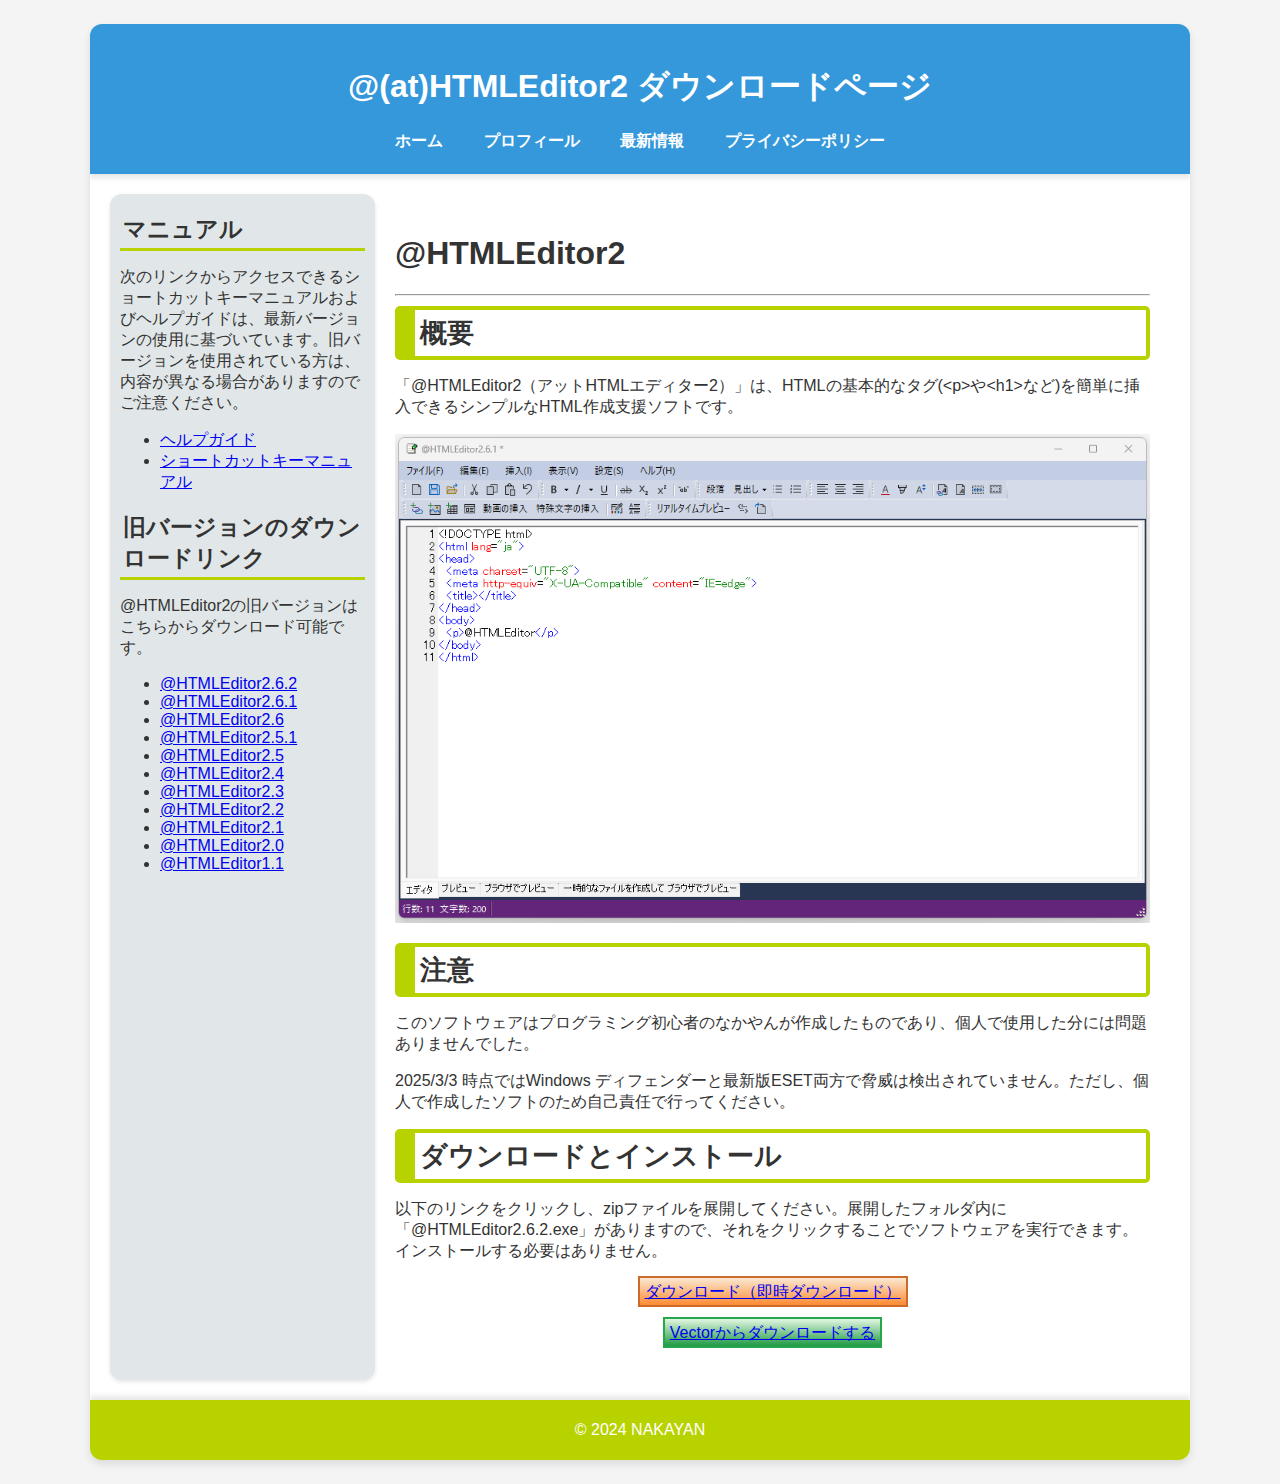
<file: HTMLEditor/index.html>
﻿<!DOCTYPE html>
<html lang="ja">
<head>
  <meta charset="UTF-8">
  <meta name="viewport" content="width=device-width, initial-scale=1.0">
  <meta http-equiv="X-UA-Compatible" content="IE=edge">
  <title>@(at)HTMLEditor ダウンロードページ</title>
  <style>
    /*全体的なスタイル設定 */
    body {
    color: #333333; /* テキストの色をダークグレーに設定 */
    margin: 0; /* ページ全体の余白を削除 */
    background-color: #f4f4f4; /* 背景色をライトグレーに設定 */
    font-family: Arial, Helvetica, sans-serif; /*フォントの設定*/
    }

    /* ヘッダーのスタイル設定 */
    header {
    background-color: #3498db; /* ヘッダーの背景色を青に設定 */
    padding: 20px 0; /* ヘッダーの内側の余白を20ピクセルに設定 */
    text-align: center; /* ヘッダー内のテキストを中央揃えに設定 */
    color: #ffffff; /* ヘッダー内のテキスト色を白に設定 */
    box-shadow: 0 4px 6px rgba(0, 0, 0, 0.1); /* ヘッダーに影を追加 */
    }

    header nav ul {
    list-style: none; /* リストスタイルを削除 */
    padding: 0; /* パディングを削除 */
    margin: 2px 5px; /* 外側の余白を2ピクセル上下、5ピクセル左右に設定 */
    }

    header nav ul li {
    display: inline; /* リストアイテムをインラインで表示 */
    margin: 0 18px; /* 左右の外側の余白を18ピクセルに設定 */
    }

    header a {
    color: #ffffff; /* テキストの色を白に設定 */
    text-decoration:none; /* テキストの下線を削除 */
    font-weight: bold; /* テキストを太字に設定 */
    }

    /*コンテナのスタイル設定*/
    .container {
    max-width: 1100px; /* 最大幅を1100ピクセルに設定 */
    margin: 24px auto; /* 左右の外側の余白を自動設定し、中央に配置 */
    background-color:#ffffff; /* 背景色を白に設定 */
    border-radius: 12px; /* 角を丸く設定 */
    overflow: hidden; /* コンテンツがコンテナからはみ出さないように設定 */
    box-shadow: 0 4px 8px rgba(0, 0, 0, 0.1); /* コンテナに影を追加 */
    }

    /* メインコンテンツエリアのスタイル設定 */
    main {
    padding: 20px; /* 内側の余白を20ピクセルに設定 */
    box-sizing: border-box; /* ボックスサイズを含める設定 */
    width: 75%; /* 幅を75%に設定 */
    }

    /*contentsエリアのスタイル設定*/
    .content {
    display: flex; /* フレックスボックスレイアウトを設定 */
    flex-wrap: wrap; /* コンテンツが折り返されるように設定 */
    padding: 20px; /* 内側の余白を20ピクセルに設定 */
    }

    /*サイドバースタイルの設定*/
    .sidebar {
    width: 25%; /* 幅を25%に設定 */
    background-color: #e1e7e8; /* 背景色を薄い灰色に設定 */
    padding: 10px; /* 内側の余白を10ピクセルに設定 */
    border-radius: 12px; /* 角を丸く設定 */
    box-sizing: border-box; /* ボックスサイズを含める設定 */
    box-shadow: 0 2px 4px rgba(0, 0, 0, 0.1); /* サイドバーに影を追加 */
    }

    /* フッターのスタイル設定 */
    footer {
    background-color: #b8d200; /* フッターの背景色を黄緑に設定 */
    color: #ffffff;
    padding: 5px; /* フッターの内側の余白を5ピクセルに設定 */
    text-align: center; /* フッター内のテキストを中央揃えに設定 */
    box-shadow: 0 -4px 6px rgba(0, 0, 0, 0.1); /* フッターに影を追加 */
    }

    
    /* 見出し要素のスタイル設定 */
    h2,h3,h4 {
    margin: 0;
    padding: 10px;
    color: #333333; /* テキストの色を統一 */
    }

    h2 {
    font-size: 27px; /* フォントサイズを27ピクセルに設定 */
    padding: 5px; /* 内側の余白を5ピクセルに設定 */
    border: 4px solid #b8d200; /* 周囲に2ピクセルの黄緑の実線ボーダーを設定 */
    border-left: 20px solid #b8d200; /* 左側に20ピクセルの黄緑の実線ボーダーを追加 */
    margin : 10px 0; /* 上下の外側の余白を10ピクセルに設定 */
    border-radius: 5px; /* 角を丸く設定 */
    }
    h3 {
    font-size: 23px; /* フォントサイズを23ピクセルに設定 */
    padding: 3px; /* 内側の余白を3ピクセルに設定 */
    border-bottom: 3px solid #b8d200; /* 下に3ピクセルの黄緑の実線ボーダーを設定 */
    margin : 7px 0; /* 上下の外側の余白を7ピクセルに設定 */
    }

    h4 {
    font-size: 18px; /*フォントサイズを18ピクセルに設定 */
    padding: 2px; /* 内側の余白を2ピクセルに設定 */
    border-bottom: 2px solid #b8d200; /* 下に2ピクセルの黄緑の実線ボーダーを設定 */
    margin : 7px 0; /* 上下の外側の余白を7ピクセルに設定 */
    }

    .download-button {
    background: linear-gradient(to top, #ff8c33, #f9e8d2);
    border: 2px solid #cc6a29;
    padding: 5px;
    }

    .download-vector-button {
    background: linear-gradient(to top, #1e9a43, #e2f7e2);
    border: 2px solid #28a64d;
    padding: 5px;
    }

    a {
      transition: 0.3s;
    }

    a:hover {
      filter: brightness(1.1);
    }

    @media (max-width: 768px) {
      .content {
      flex-direction: column;
      }
      .sidebar {
      width: 100%;
      order: 2; /* サイドバーを2番目に表示 */
      }

      main {
      width: 100%;
      padding: 5px;
      order: 1; /* メインコンテンツを1番目に表示 */
      }
    }
  </style>
</head>
<body>
  <div class="container">
    <header>
      <h1>@(at)HTMLEditor2 ダウンロードページ</h1>
      <nav>
        <ul>
          <li><a href="/index.html">ホーム</a></li>
          <li><a href="/profile.html">プロフィール</a></li>
          <li><a href="/information.html">最新情報</a></li>
          <li><a href="/privacy-policy.html">プライバシーポリシー</a></li>
        </ul>
      </nav>
    </header>
    <div class="content">
      <div class="sidebar">
        <h3>マニュアル</h3>
        <p>次のリンクからアクセスできるショートカットキーマニュアルおよびヘルプガイドは、最新バージョンの使用に基づいています。旧バージョンを使用されている方は、内容が異なる場合がありますのでご注意ください。</p>
        <ul>
          <li><a href="Help_Guide.html">ヘルプガイド</a></li>
          <li><a href="Shortcut_Key.html">ショートカットキーマニュアル</a></li>
        </ul>
        <h3>旧バージョンのダウンロードリンク</h3>
        <p>@HTMLEditor2の旧バージョンはこちらからダウンロード可能です。</p>
        <ul>
          <li><a href="/soft/files/HTMLEditor/@HTMLEditor2.6.1.zip">@HTMLEditor2.6.2</a></li>
          <li><a href="/soft/files/HTMLEditor/@HTMLEditor2.6.1.zip">@HTMLEditor2.6.1</a></li>
          <li><a href="/soft/files/HTMLEditor/@HTMLEditor2.6.zip">@HTMLEditor2.6</a></li>
          <li><a href="/soft/files/HTMLEditor/@HTMLEditor2.5.1.zip">@HTMLEditor2.5.1</a></li>
          <li><a href="/soft/files/HTMLEditor/@HTMLEditor2.5.zip">@HTMLEditor2.5</a></li>
          <li><a href="/soft/files/HTMLEditor/@HTMLEditor2.4.zip">@HTMLEditor2.4</a></li>
          <li><a href="/soft/files/HTMLEditor/@HTMLEditor2.3.zip">@HTMLEditor2.3</a></li>
          <li><a href="/soft/files/HTMLEditor/@HTMLEditor2.2.zip">@HTMLEditor2.2</a></li>
          <li><a href="/soft/files/HTMLEditor/@HTMLEditor2.1.zip">@HTMLEditor2.1</a></li>
          <li><a href="/soft/files/HTMLEditor/@HTMLEditor2.0.zip">@HTMLEditor2.0</a></li>
          <li><a href="/soft/files/HTMLEditor/@HTMLEditor1.1.zip">@HTMLEditor1.1</a></li>
        </ul>
      </div>
      <main>
        <h1>@HTMLEditor2</h1>
        <hr>
        <h2>概要</h2>
        <p>「@HTMLEditor2（アットHTMLエディター2）」は、HTMLの基本的なタグ(&lt;p&gt;や&lt;h1&gt;など)を簡単に挿入できるシンプルなHTML作成支援ソフトです。</p>
        <p><img src="@HTMLEditor2.png" alt="@HTMLEditor2" width="100%"></p>
        <h2>注意</h2>
        <p>このソフトウェアはプログラミング初心者のなかやんが作成したものであり、個人で使用した分には問題ありませんでした。</p>
        <p>2025/3/3 時点ではWindows ディフェンダーと最新版ESET両方で脅威は検出されていません。ただし、個人で作成したソフトのため自己責任で行ってください。</p>
        <h2>ダウンロードとインストール</h2>
        <p>以下のリンクをクリックし、zipファイルを展開してください。展開したフォルダ内に「@HTMLEditor2.6.2.exe」がありますので、それをクリックすることでソフトウェアを実行できます。インストールする必要はありません。</p>
        <p style="margin-top: 20px; text-align: center;"><a href="/soft/HTMLEditor2_download.html" class="download-button">ダウンロード（即時ダウンロード）</a></p>
        <p style="margin-top: 20px; text-align: center;"><a href="https://www.vector.co.jp/soft/winnt/net/se526939.html" class="download-vector-button">Vectorからダウンロードする</a></p>
      </main>
    </div>
    <footer>
      <p>&copy; 2024 NAKAYAN</p>
    </footer>
  </div>
</body>
</html>
</file>
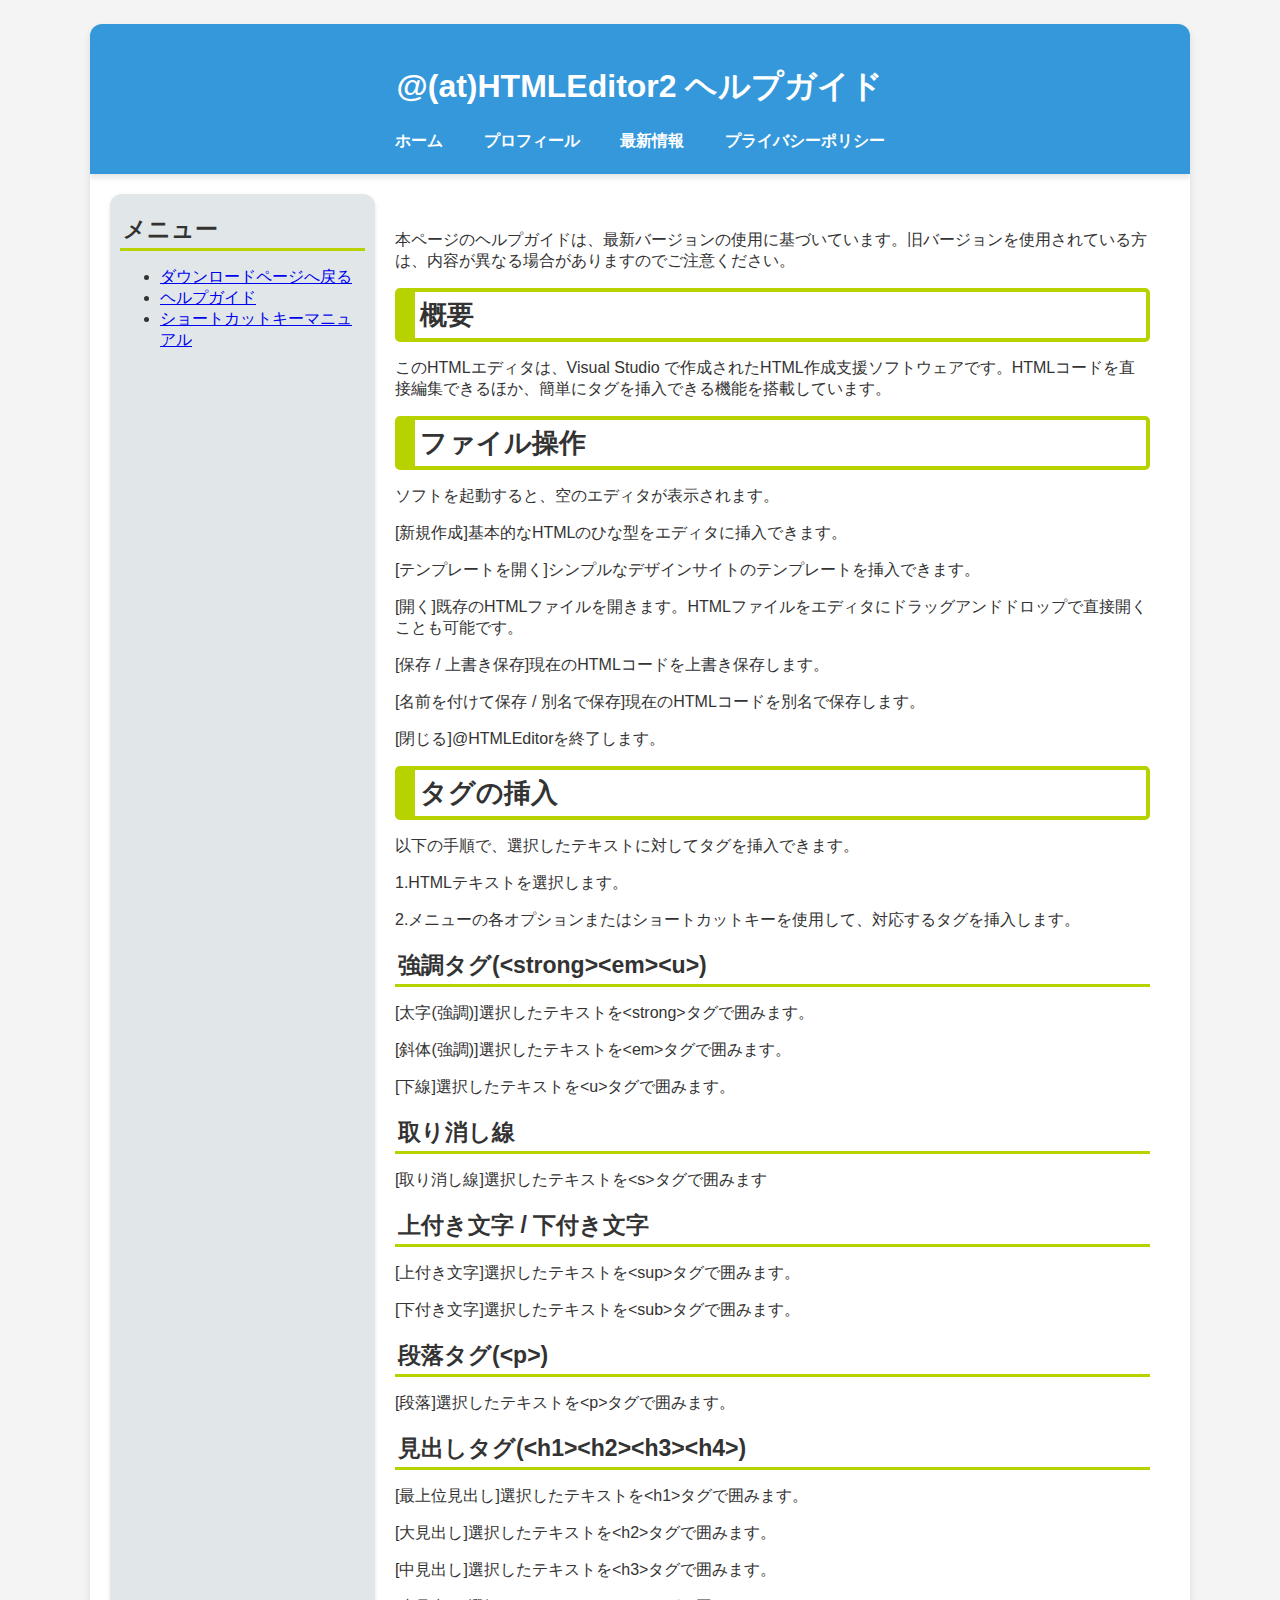
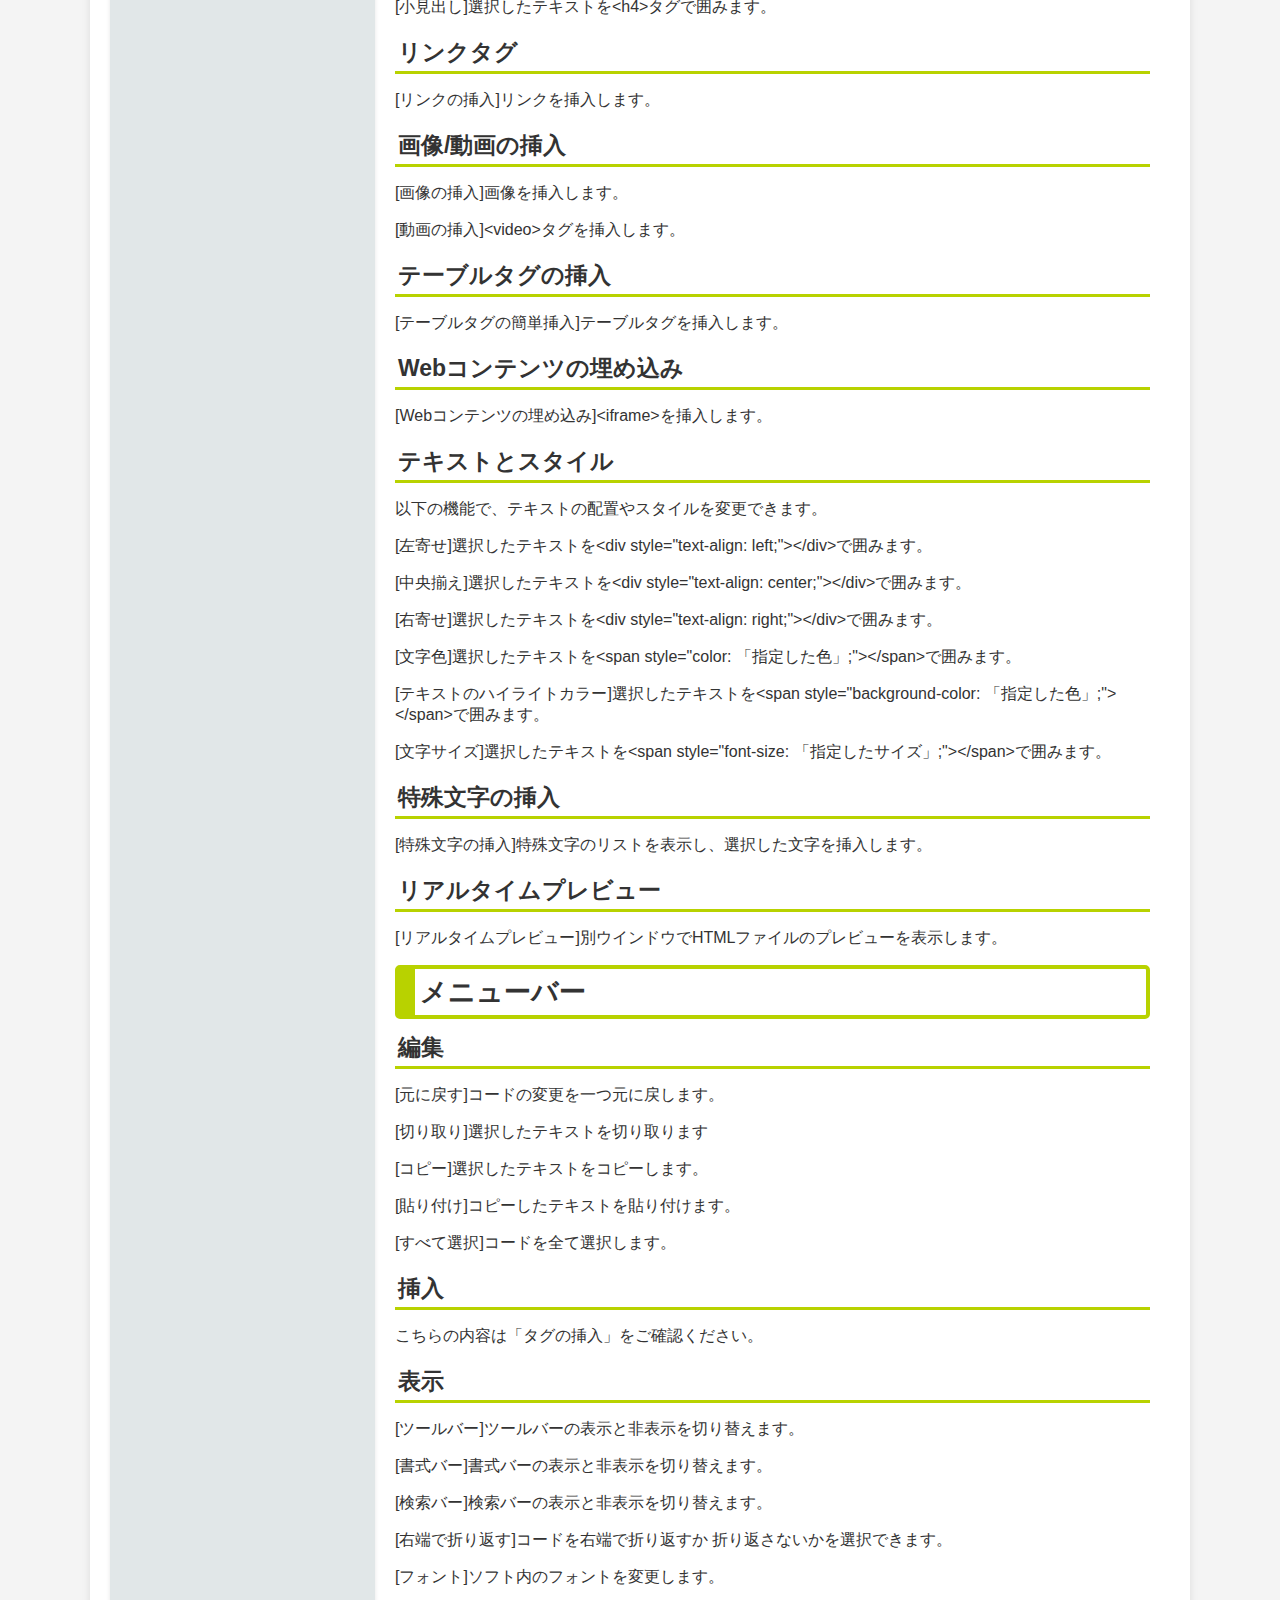
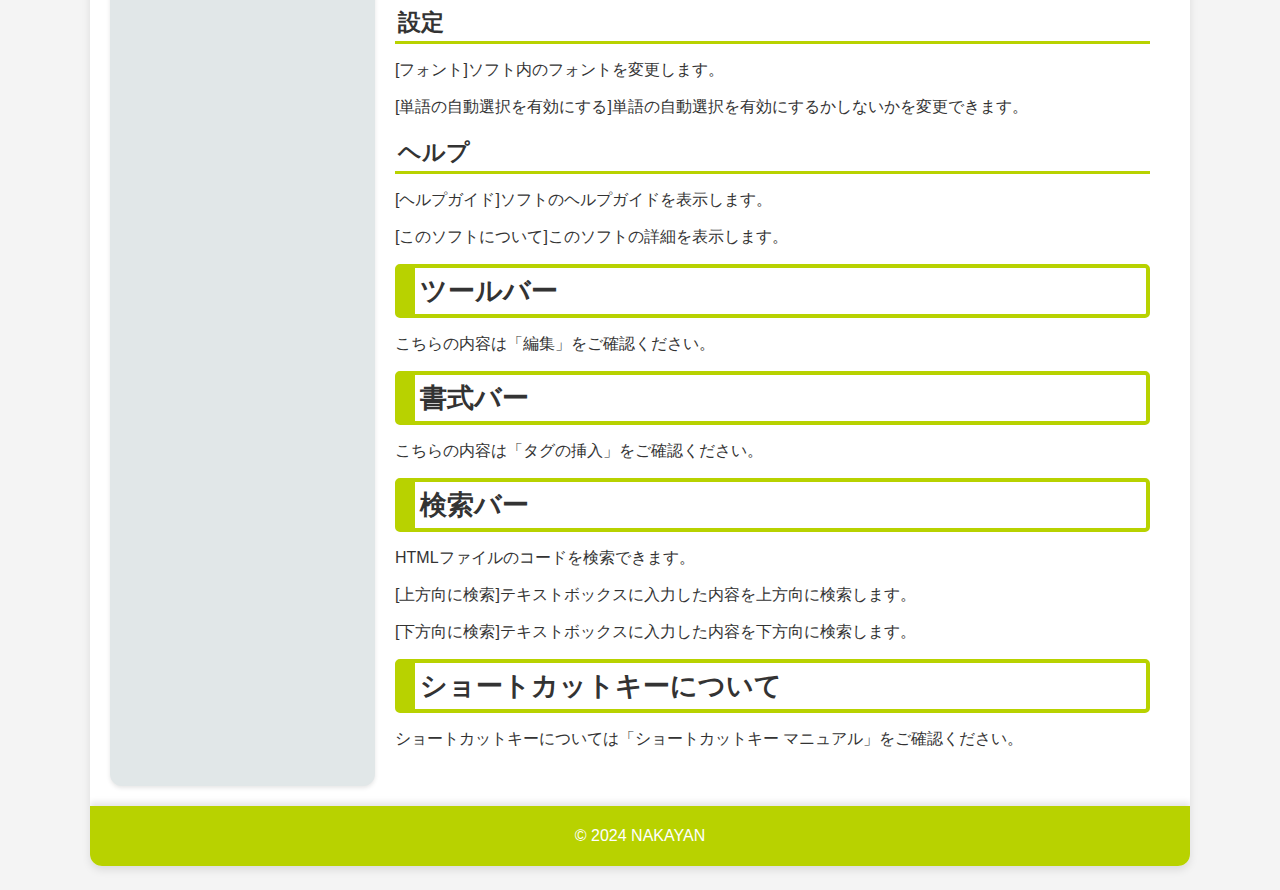
<file: HTMLEditor/Help_Guide.html>
﻿<!DOCTYPE html>
<html lang="ja">
<head>
  <meta charset="UTF-8">
  <meta http-equiv="X-UA-Compatible" content="IE=edge">
  <title>@(at)HTMLEditor2 ヘルプガイド</title>
  <style>
    /*全体的なスタイル設定 */
    body {
    color: #333333; /* テキストの色をダークグレーに設定 */
    margin: 0; /* ページ全体の余白を削除 */
    background-color: #f4f4f4; /* 背景色をライトグレーに設定 */
    font-family: Arial, Helvetica, sans-serif; /*フォントの設定*/
    }

    /* ヘッダーのスタイル設定 */
    header {
    background-color: #3498db; /* ヘッダーの背景色を青に設定 */
    padding: 20px 0; /* ヘッダーの内側の余白を20ピクセルに設定 */
    text-align: center; /* ヘッダー内のテキストを中央揃えに設定 */
    color: #ffffff; /* ヘッダー内のテキスト色を白に設定 */
    box-shadow: 0 4px 6px rgba(0, 0, 0, 0.1); /* ヘッダーに影を追加 */
    }

    header nav ul {
    list-style: none; /* リストスタイルを削除 */
    padding: 0; /* パディングを削除 */
    margin: 2px 5px; /* 外側の余白を2ピクセル上下、5ピクセル左右に設定 */
    }

    header nav ul li {
    display: inline; /* リストアイテムをインラインで表示 */
    margin: 0 18px; /* 左右の外側の余白を18ピクセルに設定 */
    }

    header a {
    color: #ffffff; /* テキストの色を白に設定 */
    text-decoration:none; /* テキストの下線を削除 */
    font-weight: bold; /* テキストを太字に設定 */
    }

    /*コンテナのスタイル設定*/
    .container {
    max-width: 1100px; /* 最大幅を1100ピクセルに設定 */
    margin: 24px auto; /* 左右の外側の余白を自動設定し、中央に配置 */
    background-color:#ffffff; /* 背景色を白に設定 */
    border-radius: 12px; /* 角を丸く設定 */
    overflow: hidden; /* コンテンツがコンテナからはみ出さないように設定 */
    box-shadow: 0 4px 8px rgba(0, 0, 0, 0.1); /* コンテナに影を追加 */
    }

    /* メインコンテンツエリアのスタイル設定 */
    main {
    padding: 20px; /* 内側の余白を20ピクセルに設定 */
    box-sizing: border-box; /* ボックスサイズを含める設定 */
    width: 75%; /* 幅を75%に設定 */
    }

    /*contentsエリアのスタイル設定*/
    .content {
    display: flex; /* フレックスボックスレイアウトを設定 */
    flex-wrap: wrap; /* コンテンツが折り返されるように設定 */
    padding: 20px; /* 内側の余白を20ピクセルに設定 */
    }

    /*サイドバースタイルの設定*/
    .sidebar {
    width: 25%; /* 幅を25%に設定 */
    background-color: #e1e7e8; /* 背景色を薄い灰色に設定 */
    padding: 10px; /* 内側の余白を10ピクセルに設定 */
    border-radius: 12px; /* 角を丸く設定 */
    box-sizing: border-box; /* ボックスサイズを含める設定 */
    box-shadow: 0 2px 4px rgba(0, 0, 0, 0.1); /* サイドバーに影を追加 */
    }

    /* フッターのスタイル設定 */
    footer {
    background-color: #b8d200; /* フッターの背景色を黄緑に設定 */
    color: #ffffff;
    padding: 5px; /* フッターの内側の余白を5ピクセルに設定 */
    text-align: center; /* フッター内のテキストを中央揃えに設定 */
    box-shadow: 0 -4px 6px rgba(0, 0, 0, 0.1); /* フッターに影を追加 */
    }

    
    /* 見出し要素のスタイル設定 */
    h2,h3,h4 {
    margin: 0;
    padding: 10px;
    color: #333333; /* テキストの色を統一 */
    }

    h2 {
    font-size: 27px; /* フォントサイズを27ピクセルに設定 */
    padding: 5px; /* 内側の余白を5ピクセルに設定 */
    border: 4px solid #b8d200; /* 周囲に2ピクセルの黄緑の実線ボーダーを設定 */
    border-left: 20px solid #b8d200; /* 左側に20ピクセルの黄緑の実線ボーダーを追加 */
    margin : 10px 0; /* 上下の外側の余白を10ピクセルに設定 */
    border-radius: 5px; /* 角を丸く設定 */
    }
    h3 {
    font-size: 23px; /* フォントサイズを23ピクセルに設定 */
    padding: 3px; /* 内側の余白を3ピクセルに設定 */
    border-bottom: 3px solid #b8d200; /* 下に3ピクセルの黄緑の実線ボーダーを設定 */
    margin : 7px 0; /* 上下の外側の余白を7ピクセルに設定 */
    }

    h4 {
    font-size: 18px; /*フォントサイズを18ピクセルに設定 */
    padding: 2px; /* 内側の余白を2ピクセルに設定 */
    border-bottom: 2px solid #b8d200; /* 下に2ピクセルの黄緑の実線ボーダーを設定 */
    margin : 7px 0; /* 上下の外側の余白を7ピクセルに設定 */
    }

    .download-button {
    background: linear-gradient(to top, #ff8c33, #f9e8d2);
    border: 2px solid #cc6a29;
    color: ffffff;
    }

    .download-vector-button {
    background: linear-gradient(to top, #1e9a43, #e2f7e2);
    border: 2px solid #28a64d;
    }

    table {
    width: 100%;
    font-size: 18px;
    border-collapse: collapse;
    }

    th, td {
    padding: 5px;
    border-bottom: 1px solid #eeeeee;
    }

    th {
    background-color: #3498db;
    color: #ffffff;
    }

    tbody tr:hover {
    background-color: #eeeeee;
    }

    @media (max-width: 768px) {
      .content {
      flex-direction: column;
      }
      .sidebar {
      width: 100%;
      order: 2; /* サイドバーを2番目に表示 */
      }

      main {
      width: 100%;
      padding: 5px;
      order: 1; /* メインコンテンツを1番目に表示 */
      }
    }
  </style>
</head>
<body>
  <div class="container">
    <header>
      <h1>@(at)HTMLEditor2 ヘルプガイド</h1>
      <nav>
        <ul>
          <li><a href="/index.html">ホーム</a></li>
          <li><a href="/profile.html">プロフィール</a></li>
          <li><a href="/information.html">最新情報</a></li>
          <li><a href="/privacy-policy.html">プライバシーポリシー</a></li>
        </ul>
      </nav>
    </header>
    <div class="content">
      <div class="sidebar">
        <h3>メニュー</h3>
        <ul>
          <li><a href="index.html">ダウンロードページへ戻る</a></li>
          <li><a href="Help_Guide.html">ヘルプガイド</a></li>
          <li><a href="Shortcut_Key.html">ショートカットキーマニュアル</a></li>
        </ul>
      </div>
      <main>
        <p>本ページのヘルプガイドは、最新バージョンの使用に基づいています。旧バージョンを使用されている方は、内容が異なる場合がありますのでご注意ください。</p>
        <h2>概要</h2>
        <p>このHTMLエディタは、Visual Studio で作成されたHTML作成支援ソフトウェアです。HTMLコードを直接編集できるほか、簡単にタグを挿入できる機能を搭載しています。</p>
        <h2>ファイル操作</h2>
        <p>ソフトを起動すると、空のエディタが表示されます。</p>
        <p>[新規作成]基本的なHTMLのひな型をエディタに挿入できます。</p>
        <p>[テンプレートを開く]シンプルなデザインサイトのテンプレートを挿入できます。</p>
        <p>[開く]既存のHTMLファイルを開きます。HTMLファイルをエディタにドラッグアンドドロップで直接開くことも可能です。</p>
        <p>[保存 / 上書き保存]現在のHTMLコードを上書き保存します。</p>
        <p>[名前を付けて保存 / 別名で保存]現在のHTMLコードを別名で保存します。</p>
        <p>[閉じる]@HTMLEditorを終了します。</p>
        <h2>タグの挿入</h2>
        <p>以下の手順で、選択したテキストに対してタグを挿入できます。</p>
        <p>1.HTMLテキストを選択します。</p>
        <p>2.メニューの各オプションまたはショートカットキーを使用して、対応するタグを挿入します。</p>
        <h3>強調タグ(&lt;strong&gt;&lt;em&gt;&lt;u&gt;)</h3>
        <p>[太字(強調)]選択したテキストを&lt;strong&gt;タグで囲みます。</p>
        <p>[斜体(強調)]選択したテキストを&lt;em&gt;タグで囲みます。</p>
        <p>[下線]選択したテキストを&lt;u&gt;タグで囲みます。</p>
        <h3>取り消し線</h3>
        <p>[取り消し線]選択したテキストを&lt;s&gt;タグで囲みます</p>
        <h3>上付き文字 / 下付き文字</h3>
        <p>[上付き文字]選択したテキストを&lt;sup&gt;タグで囲みます。</p>
        <p>[下付き文字]選択したテキストを&lt;sub&gt;タグで囲みます。</p>
        <h3>段落タグ(&lt;p&gt;)</h3>
        <p>[段落]選択したテキストを&lt;p&gt;タグで囲みます。</p>
        <h3>見出しタグ(&lt;h1&gt;&lt;h2&gt;&lt;h3&gt;&lt;h4&gt;)</h3>
        <p>[最上位見出し]選択したテキストを&lt;h1&gt;タグで囲みます。</p>
        <p>[大見出し]選択したテキストを&lt;h2&gt;タグで囲みます。</p>
        <p>[中見出し]選択したテキストを&lt;h3&gt;タグで囲みます。</p>
        <p>[小見出し]選択したテキストを&lt;h4&gt;タグで囲みます。</p>
        <h3>リンクタグ</h3>
        <p>[リンクの挿入]リンクを挿入します。</p>
        <h3>画像/動画の挿入</h3>
        <p>[画像の挿入]画像を挿入します。</p>
        <p>[動画の挿入]&lt;video&gt;タグを挿入します。</p>
        <h3>テーブルタグの挿入</h3>
        <p>[テーブルタグの簡単挿入]テーブルタグを挿入します。</p>
        <h3>Webコンテンツの埋め込み</h3>
        <p>[Webコンテンツの埋め込み]&lt;iframe&gt;を挿入します。</p>
        <h3>テキストとスタイル</h3>
        <p>以下の機能で、テキストの配置やスタイルを変更できます。</p>
        <p>[左寄せ]選択したテキストを&lt;div style=&quot;text-align: left;&quot;&gt;&lt;/div&gt;で囲みます。</p>
        <p>[中央揃え]選択したテキストを&lt;div style=&quot;text-align: center;&quot;&gt;&lt;/div&gt;で囲みます。</p>
        <p>[右寄せ]選択したテキストを&lt;div style=&quot;text-align: right;&quot;&gt;&lt;/div&gt;で囲みます。</p>
        <p>[文字色]選択したテキストを&lt;span style=&quot;color: 「指定した色」;&quot;&gt;&lt;/span&gt;で囲みます。</p>
        <p>[テキストのハイライトカラー]選択したテキストを&lt;span style=&quot;background-color: 「指定した色」;&quot;&gt;&lt;/span&gt;で囲みます。</p>
        <p>[文字サイズ]選択したテキストを&lt;span style=&quot;font-size: 「指定したサイズ」;&quot;&gt;&lt;/span&gt;で囲みます。</p>
        <h3>特殊文字の挿入</h3>
        <p>[特殊文字の挿入]特殊文字のリストを表示し、選択した文字を挿入します。</p>
        <h3>リアルタイムプレビュー</h3>
        <p>[リアルタイムプレビュー]別ウインドウでHTMLファイルのプレビューを表示します。</p>
        <h2>メニューバー</h2>
        <h3>編集</h3>
        <p>[元に戻す]コードの変更を一つ元に戻します。</p>
        <p>[切り取り]選択したテキストを切り取ります</p>
        <p>[コピー]選択したテキストをコピーします。</p>
        <p>[貼り付け]コピーしたテキストを貼り付けます。</p>
        <p>[すべて選択]コードを全て選択します。</p>
        <h3>挿入</h3>
        <p>こちらの内容は「タグの挿入」をご確認ください。</p>
        <h3>表示</h3>
        <p>[ツールバー]ツールバーの表示と非表示を切り替えます。</p>
        <p>[書式バー]書式バーの表示と非表示を切り替えます。</p>
        <p>[検索バー]検索バーの表示と非表示を切り替えます。</p>
        <p>[右端で折り返す]コードを右端で折り返すか 折り返さないかを選択できます。</p>
        <p>[フォント]ソフト内のフォントを変更します。</p>
        <h3>設定</h3>
        <p>[フォント]ソフト内のフォントを変更します。</p>
        <p>[単語の自動選択を有効にする]単語の自動選択を有効にするかしないかを変更できます。</p>
        <h3>ヘルプ</h3>
        <p>[ヘルプガイド]ソフトのヘルプガイドを表示します。</p>
        <p>[このソフトについて]このソフトの詳細を表示します。</p>
        <h2>ツールバー</h2>
        <p>こちらの内容は「編集」をご確認ください。</p>
        <h2>書式バー</h2>
        <p>こちらの内容は「タグの挿入」をご確認ください。</p>
        <h2>検索バー</h2>
        <p>HTMLファイルのコードを検索できます。</p>
        <p>[上方向に検索]テキストボックスに入力した内容を上方向に検索します。</p>
        <p>[下方向に検索]テキストボックスに入力した内容を下方向に検索します。</p>
        <h2>ショートカットキーについて</h2>
        <p>ショートカットキーについては「ショートカットキー マニュアル」をご確認ください。</p>
      </main>
    </div>
    <footer>
      <p>&copy; 2024 NAKAYAN</p>
    </footer>
  </div>
</body>
</html>
</file>
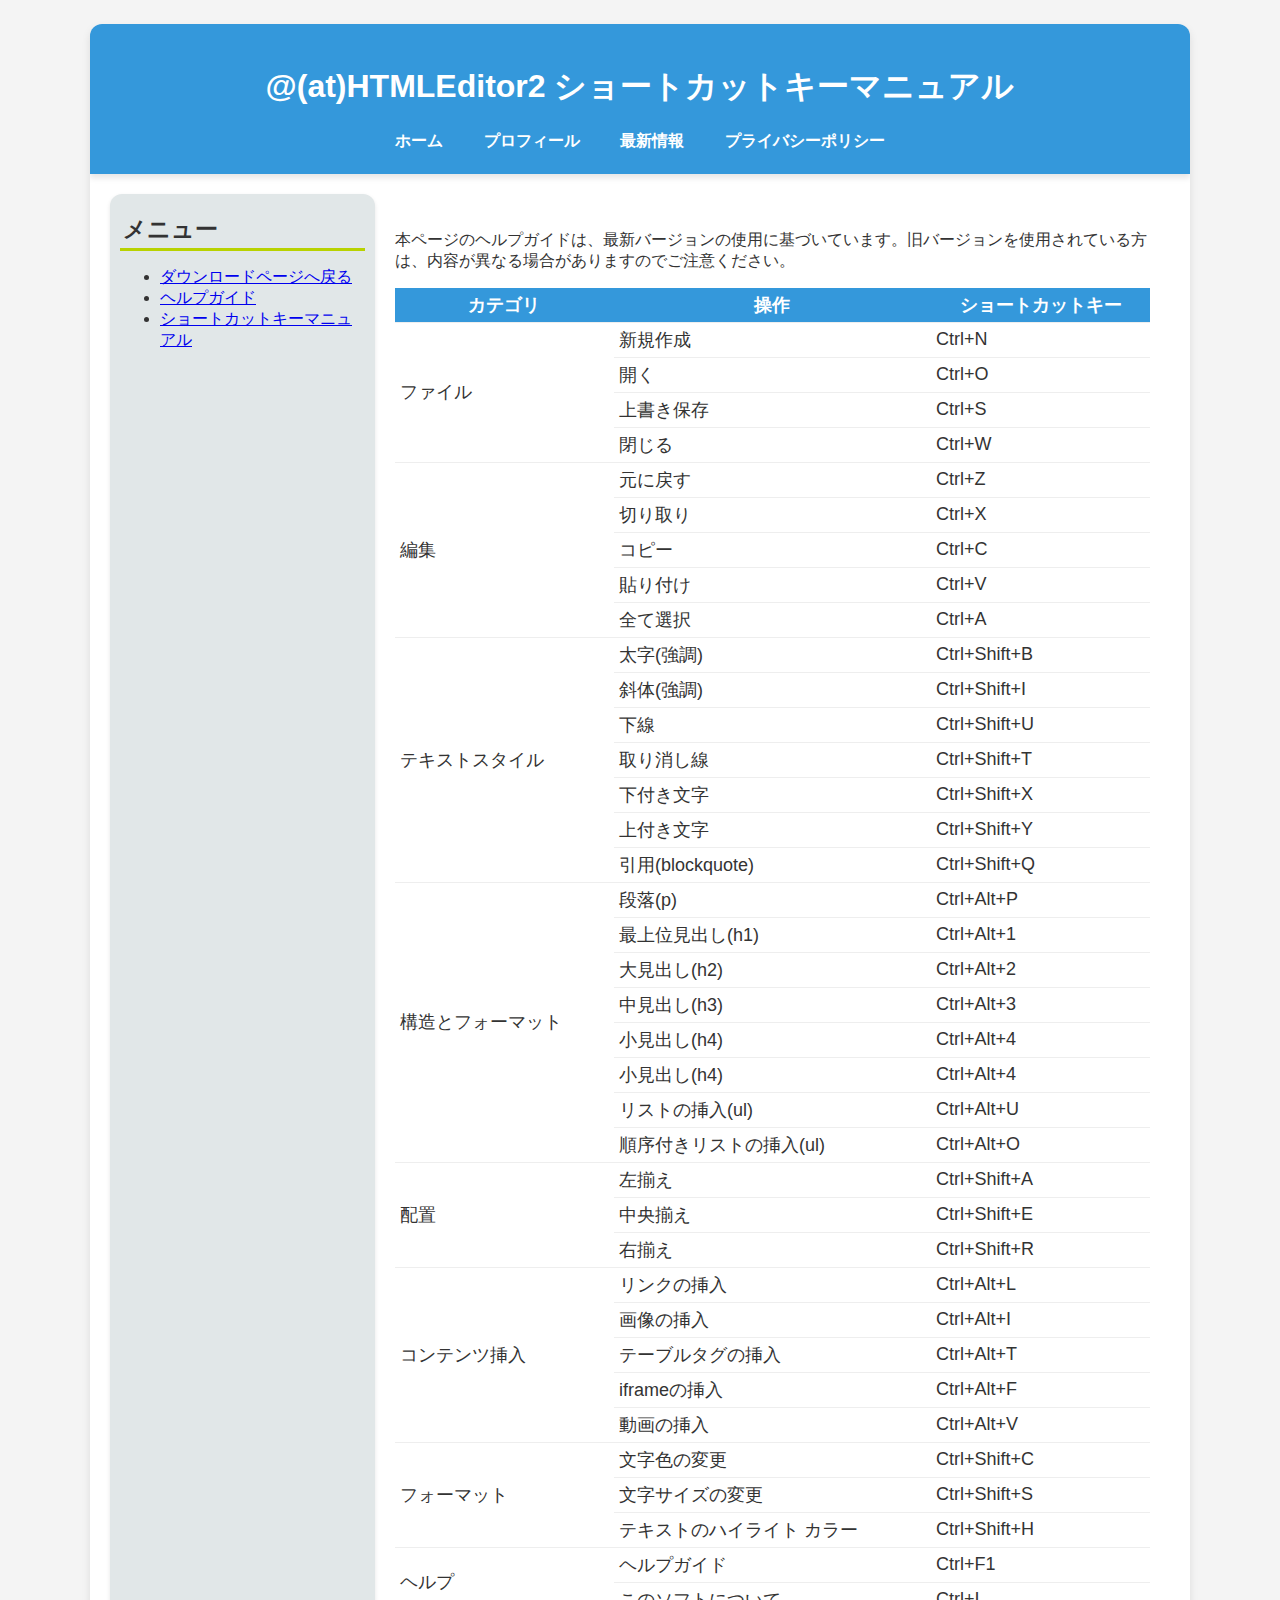
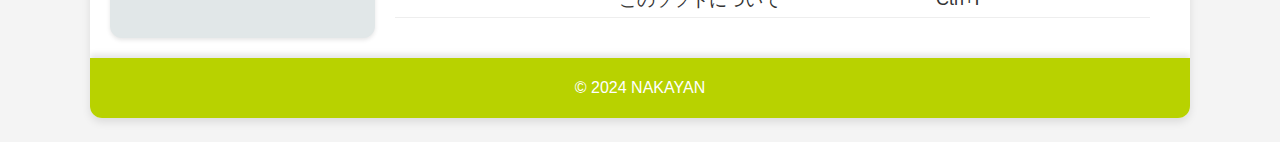
<file: HTMLEditor/Shortcut_Key.html>
﻿<!DOCTYPE html>
<html lang="ja">
<head>
  <meta charset="UTF-8">
  <meta http-equiv="X-UA-Compatible" content="IE=edge">
  <title>@(at)HTMLEditor2 ショートカットキーマニュアル</title>
  <style>
    /*全体的なスタイル設定 */
    body {
    color: #333333; /* テキストの色をダークグレーに設定 */
    margin: 0; /* ページ全体の余白を削除 */
    background-color: #f4f4f4; /* 背景色をライトグレーに設定 */
    font-family: Arial, Helvetica, sans-serif; /*フォントの設定*/
    }

    /* ヘッダーのスタイル設定 */
    header {
    background-color: #3498db; /* ヘッダーの背景色を青に設定 */
    padding: 20px 0; /* ヘッダーの内側の余白を20ピクセルに設定 */
    text-align: center; /* ヘッダー内のテキストを中央揃えに設定 */
    color: #ffffff; /* ヘッダー内のテキスト色を白に設定 */
    box-shadow: 0 4px 6px rgba(0, 0, 0, 0.1); /* ヘッダーに影を追加 */
    }

    header nav ul {
    list-style: none; /* リストスタイルを削除 */
    padding: 0; /* パディングを削除 */
    margin: 2px 5px; /* 外側の余白を2ピクセル上下、5ピクセル左右に設定 */
    }

    header nav ul li {
    display: inline; /* リストアイテムをインラインで表示 */
    margin: 0 18px; /* 左右の外側の余白を18ピクセルに設定 */
    }

    header a {
    color: #ffffff; /* テキストの色を白に設定 */
    text-decoration:none; /* テキストの下線を削除 */
    font-weight: bold; /* テキストを太字に設定 */
    }

    /*コンテナのスタイル設定*/
    .container {
    max-width: 1100px; /* 最大幅を1100ピクセルに設定 */
    margin: 24px auto; /* 左右の外側の余白を自動設定し、中央に配置 */
    background-color:#ffffff; /* 背景色を白に設定 */
    border-radius: 12px; /* 角を丸く設定 */
    overflow: hidden; /* コンテンツがコンテナからはみ出さないように設定 */
    box-shadow: 0 4px 8px rgba(0, 0, 0, 0.1); /* コンテナに影を追加 */
    }

    /* メインコンテンツエリアのスタイル設定 */
    main {
    padding: 20px; /* 内側の余白を20ピクセルに設定 */
    box-sizing: border-box; /* ボックスサイズを含める設定 */
    width: 75%; /* 幅を75%に設定 */
    }

    /*contentsエリアのスタイル設定*/
    .content {
    display: flex; /* フレックスボックスレイアウトを設定 */
    flex-wrap: wrap; /* コンテンツが折り返されるように設定 */
    padding: 20px; /* 内側の余白を20ピクセルに設定 */
    }

    /*サイドバースタイルの設定*/
    .sidebar {
    width: 25%; /* 幅を25%に設定 */
    background-color: #e1e7e8; /* 背景色を薄い灰色に設定 */
    padding: 10px; /* 内側の余白を10ピクセルに設定 */
    border-radius: 12px; /* 角を丸く設定 */
    box-sizing: border-box; /* ボックスサイズを含める設定 */
    box-shadow: 0 2px 4px rgba(0, 0, 0, 0.1); /* サイドバーに影を追加 */
    }

    /* フッターのスタイル設定 */
    footer {
    background-color: #b8d200; /* フッターの背景色を黄緑に設定 */
    color: #ffffff;
    padding: 5px; /* フッターの内側の余白を5ピクセルに設定 */
    text-align: center; /* フッター内のテキストを中央揃えに設定 */
    box-shadow: 0 -4px 6px rgba(0, 0, 0, 0.1); /* フッターに影を追加 */
    }

    
    /* 見出し要素のスタイル設定 */
    h2,h3,h4 {
    margin: 0;
    padding: 10px;
    color: #333333; /* テキストの色を統一 */
    }

    h2 {
    font-size: 27px; /* フォントサイズを27ピクセルに設定 */
    padding: 5px; /* 内側の余白を5ピクセルに設定 */
    border: 4px solid #b8d200; /* 周囲に2ピクセルの黄緑の実線ボーダーを設定 */
    border-left: 20px solid #b8d200; /* 左側に20ピクセルの黄緑の実線ボーダーを追加 */
    margin : 10px 0; /* 上下の外側の余白を10ピクセルに設定 */
    border-radius: 5px; /* 角を丸く設定 */
    }
    h3 {
    font-size: 23px; /* フォントサイズを23ピクセルに設定 */
    padding: 3px; /* 内側の余白を3ピクセルに設定 */
    border-bottom: 3px solid #b8d200; /* 下に3ピクセルの黄緑の実線ボーダーを設定 */
    margin : 7px 0; /* 上下の外側の余白を7ピクセルに設定 */
    }

    h4 {
    font-size: 18px; /*フォントサイズを18ピクセルに設定 */
    padding: 2px; /* 内側の余白を2ピクセルに設定 */
    border-bottom: 2px solid #b8d200; /* 下に2ピクセルの黄緑の実線ボーダーを設定 */
    margin : 7px 0; /* 上下の外側の余白を7ピクセルに設定 */
    }

    .download-button {
    background: linear-gradient(to top, #ff8c33, #f9e8d2);
    border: 2px solid #cc6a29;
    color: ffffff;
    }

    .download-vector-button {
    background: linear-gradient(to top, #1e9a43, #e2f7e2);
    border: 2px solid #28a64d;
    }

    table {
    width: 100%;
    font-size: 18px;
    border-collapse: collapse;
    }

    th, td {
    padding: 5px;
    border-bottom: 1px solid #eeeeee;
    }

    th {
    background-color: #3498db;
    color: #ffffff;
    }

    tbody tr:hover {
    background-color: #eeeeee;
    }

    @media (max-width: 768px) {
      .content {
      flex-direction: column;
      }
      .sidebar {
      width: 100%;
      order: 2; /* サイドバーを2番目に表示 */
      }

      main {
      width: 100%;
      padding: 5px;
      order: 1; /* メインコンテンツを1番目に表示 */
      }
    }
  </style>
</head>
<body>
  <div class="container">
    <header>
      <h1>@(at)HTMLEditor2 ショートカットキーマニュアル</h1>
      <nav>
        <ul>
          <li><a href="/index.html">ホーム</a></li>
          <li><a href="/profile.html">プロフィール</a></li>
          <li><a href="/information.html">最新情報</a></li>
          <li><a href="/privacy-policy.html">プライバシーポリシー</a></li>
        </ul>
      </nav>
    </header>
    <div class="content">
      <div class="sidebar">
        <h3>メニュー</h3>
        <ul>
          <li><a href="index.html">ダウンロードページへ戻る</a></li>
          <li><a href="Help_Guide.html">ヘルプガイド</a></li>
          <li><a href="Shortcut_Key.html">ショートカットキーマニュアル</a></li>
        </ul>
      </div>
      <main>
        <p>本ページのヘルプガイドは、最新バージョンの使用に基づいています。旧バージョンを使用されている方は、内容が異なる場合がありますのでご注意ください。</p>
    <table>
        <thead>
            <tr>
                <th>カテゴリ</th>
                <th>操作</th>
                <th>ショートカットキー</th>
            </tr>
        </thead>
        <tbody>
            <tr>
                <td rowspan="4">ファイル</td>
                <td>新規作成</td>
                <td>Ctrl+N</td>
            </tr>
            <tr>
                <td>開く</td>
                <td>Ctrl+O</td>
            </tr>
            <tr>
                <td>上書き保存</td>
                <td>Ctrl+S</td>
            </tr>
            <tr>
                <td>閉じる</td>
                <td>Ctrl+W</td>
            </tr>
            <tr>
                <td rowspan="5">編集</td>
                <td>元に戻す</td>
                <td>Ctrl+Z</td>
            </tr>
            <tr>
                <td>切り取り</td>
                <td>Ctrl+X</td>
            </tr>
            <tr>
                <td>コピー</td>
                <td>Ctrl+C</td>
            </tr>
            <tr>
                <td>貼り付け</td>
                <td>Ctrl+V</td>
            </tr>
            <tr>
                <td>全て選択</td>
                <td>Ctrl+A</td>
            </tr>
            <tr>
                <td rowspan="7">テキストスタイル</td>
                <td>太字(強調)</td>
                <td>Ctrl+Shift+B</td>
            </tr>
            <tr>
                <td>斜体(強調)</td>
                <td>Ctrl+Shift+I</td>
            </tr>
            <tr>
                <td>下線</td>
                <td>Ctrl+Shift+U</td>
            </tr>
            <tr>
                <td>取り消し線</td>
                <td>Ctrl+Shift+T</td>
            </tr>
            <tr>
                <td>下付き文字</td>
                <td>Ctrl+Shift+X</td>
            </tr>
            <tr>
                <td>上付き文字</td>
                <td>Ctrl+Shift+Y</td>
            </tr>
            <tr>
                <td>引用(blockquote)</td>
                <td>Ctrl+Shift+Q</td>
            </tr>
            <tr>
                <td rowspan="8">構造とフォーマット</td>
                <td>段落(p)</td>
                <td>Ctrl+Alt+P</td>
            </tr>
            <tr>
                <td>最上位見出し(h1)</td>
                <td>Ctrl+Alt+1</td>
            </tr>
            <tr>
                <td>大見出し(h2)</td>
                <td>Ctrl+Alt+2</td>
            </tr>
            <tr>
                <td>中見出し(h3)</td>
                <td>Ctrl+Alt+3</td>
            </tr>
            <tr>
                <td>小見出し(h4)</td>
                <td>Ctrl+Alt+4</td>
            </tr>
            <tr>
                <td>小見出し(h4)</td>
                <td>Ctrl+Alt+4</td>
            </tr>
            <tr>
                <td>リストの挿入(ul)</td>
                <td>Ctrl+Alt+U</td>
            </tr>
            <tr>
                <td>順序付きリストの挿入(ul)</td>
                <td>Ctrl+Alt+O</td>
            </tr>
            <tr>
                <td rowspan="3">配置</td>
                <td>左揃え</td>
                <td>Ctrl+Shift+A</td>
            </tr>
            <tr>
                <td>中央揃え</td>
                <td>Ctrl+Shift+E</td>
            </tr>
            <tr>
                <td>右揃え</td>
                <td>Ctrl+Shift+R</td>
            </tr>
            <tr>
                <td rowspan="5">コンテンツ挿入</td>
                <td>リンクの挿入</td>
                <td>Ctrl+Alt+L</td>
            </tr>
            <tr>
                <td>画像の挿入</td>
                <td>Ctrl+Alt+I</td>
            </tr>
            <tr>
                <td>テーブルタグの挿入</td>
                <td>Ctrl+Alt+T</td>
            </tr>
            <tr>
                <td>iframeの挿入</td>
                <td>Ctrl+Alt+F</td>
            </tr>
            <tr>
                <td>動画の挿入</td>
                <td>Ctrl+Alt+V</td>
            </tr>

            <tr>
                <td rowspan="3">フォーマット</td>
                <td>文字色の変更</td>
                <td>Ctrl+Shift+C</td>
            </tr>
            <tr>
                <td>文字サイズの変更</td>
                <td>Ctrl+Shift+S</td>
            </tr>
            <tr>
                <td>テキストのハイライト カラー</td>
                <td>Ctrl+Shift+H</td>
            </tr>
            <tr>
                <td rowspan="2">ヘルプ</td>
                <td>ヘルプガイド</td>
                <td>Ctrl+F1</td>
            </tr>
            <tr>
                <td>このソフトについて</td>
                <td>Ctrl+I</td>
            </tr>
        </tbody>
    </table>
    </div>
    <footer>
      <p>&copy; 2024 NAKAYAN</p>
    </footer>
  </div>
</body>
</html>
</file>
